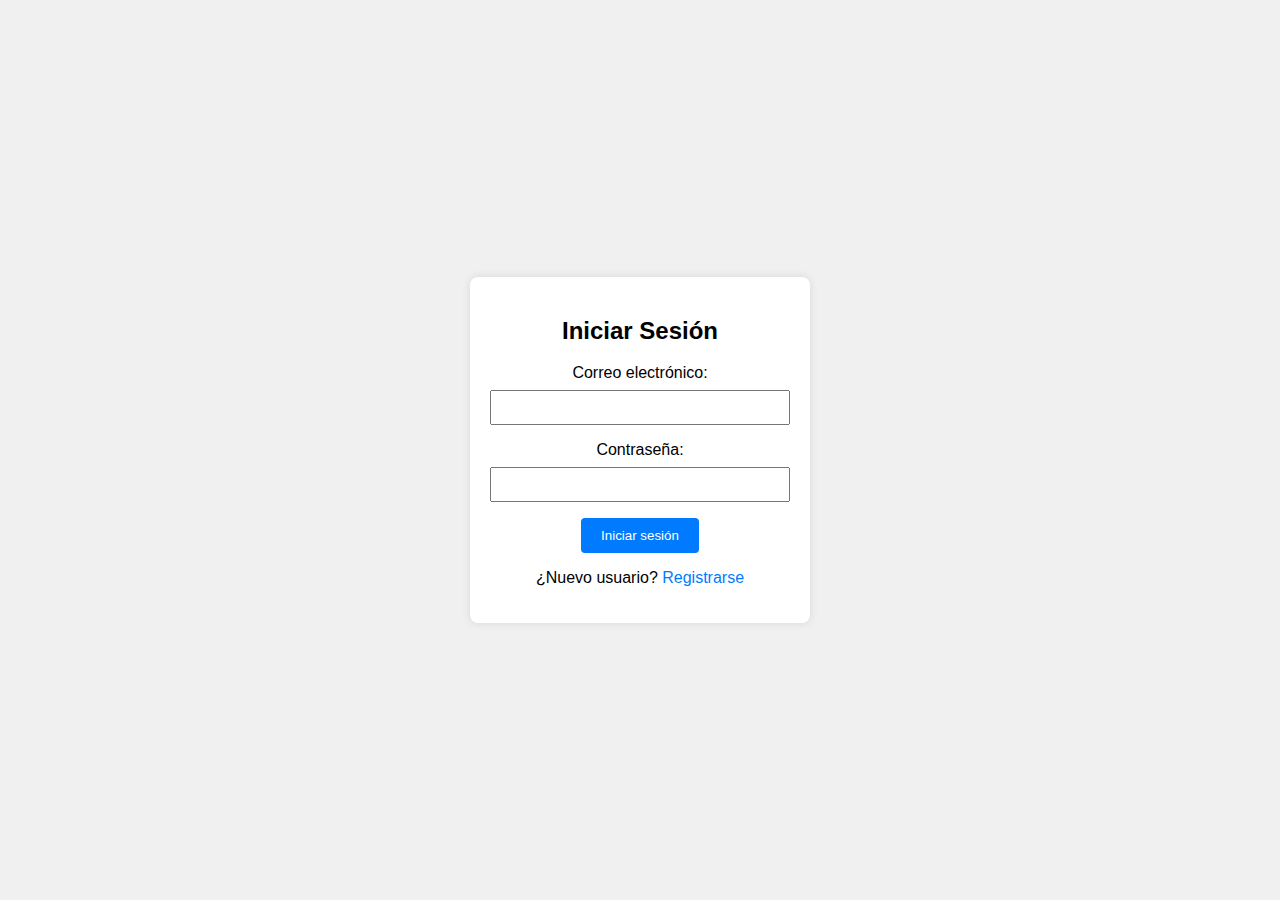
<file: mi-pagina-web/index.html>
<!DOCTYPE html>
<html lang="es">
<head>
    <meta charset="UTF-8">
    <meta name="viewport" content="width=device-width, initial-scale=1.0">
    <title>Iniciar Sesión</title>
    <link rel="stylesheet" href="styles.css">
</head>
<body style="background-image: url('https://img.freepik.com/foto-gratis/habitacion-podio-producto-vacio-interior-3d_1409-5750.jpg?w=740&t=st=1720559098~exp=1720559698~hmac=1e310e03a33d8b42967ca181203be84b21471c1d14ad794c1d4b286d23bd112b');">
    <div class="container">
        <h2>Iniciar Sesión</h2>
        <form id="loginForm">
            <label for="email">Correo electrónico:</label>
            <input type="email" id="email" name="email" required>
            <label for="password">Contraseña:</label>
            <input type="password" id="password" name="password" required>
            <button type="submit">Iniciar sesión</button>
        </form>
        <p>¿Nuevo usuario? <a href="registro.html">Registrarse</a></p>
    </div>

    <script>
        const loginForm = document.getElementById('loginForm');

        loginForm.addEventListener('submit', function(event) {
            event.preventDefault();

            const email = document.getElementById('email').value;
            const password = document.getElementById('password').value;

            // Obtener los datos almacenados en el almacenamiento local
            const storedEmail = localStorage.getItem('email');
            const storedPassword = localStorage.getItem('password');

            // Simulación de autenticación
            if (email === storedEmail && password === storedPassword) {
                alert('Inicio de sesión exitoso.');
                // Redirigir al usuario a la página de bienvenida (simulado)
                window.location.href = 'bienvenida.html';
            } else {
                alert('Correo electrónico o contraseña incorrectos. Por favor, inténtelo de nuevo.');
            }
        });
    </script>
</body>
</html>
</file>
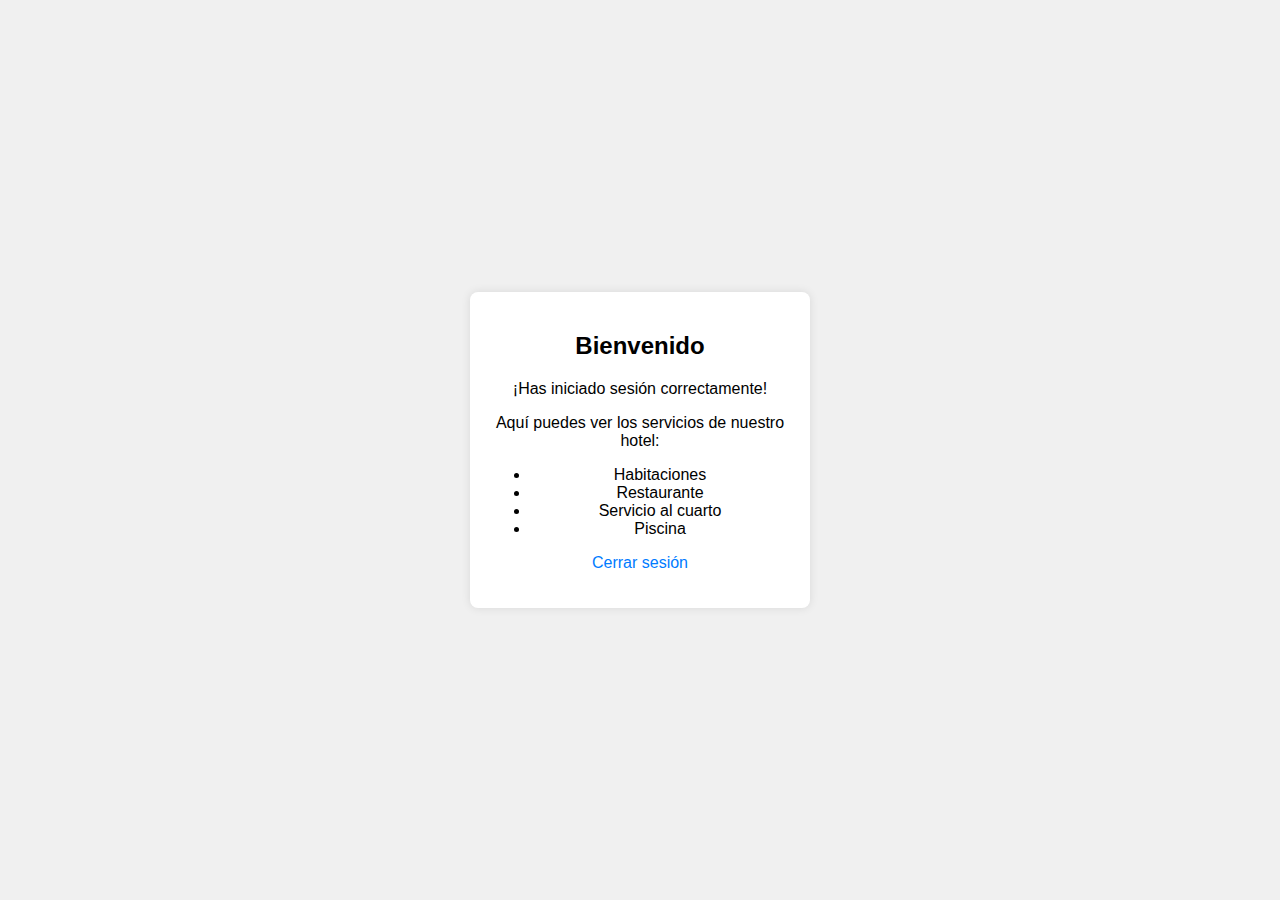
<file: mi-pagina-web/bienvenida.html>
<!DOCTYPE html>
<html lang="es">
<head>
    <meta charset="UTF-8">
    <meta name="viewport" content="width=device-width, initial-scale=1.0">
    <title>Bienvenida</title>
    <link rel="stylesheet" href="styles.css">
</head>
<body>
    <div class="container">
        <h2>Bienvenido</h2>
        <p>¡Has iniciado sesión correctamente!</p>
        <p>Aquí puedes ver los servicios de nuestro hotel:</p>
        <ul>
            <li>Habitaciones</li>
            <li>Restaurante</li>
            <li>Servicio al cuarto</li>
            <li>Piscina</li>
        </ul>
        <p><a href="index.html">Cerrar sesión</a></p>
    </div>
</body>
</html>
</file>
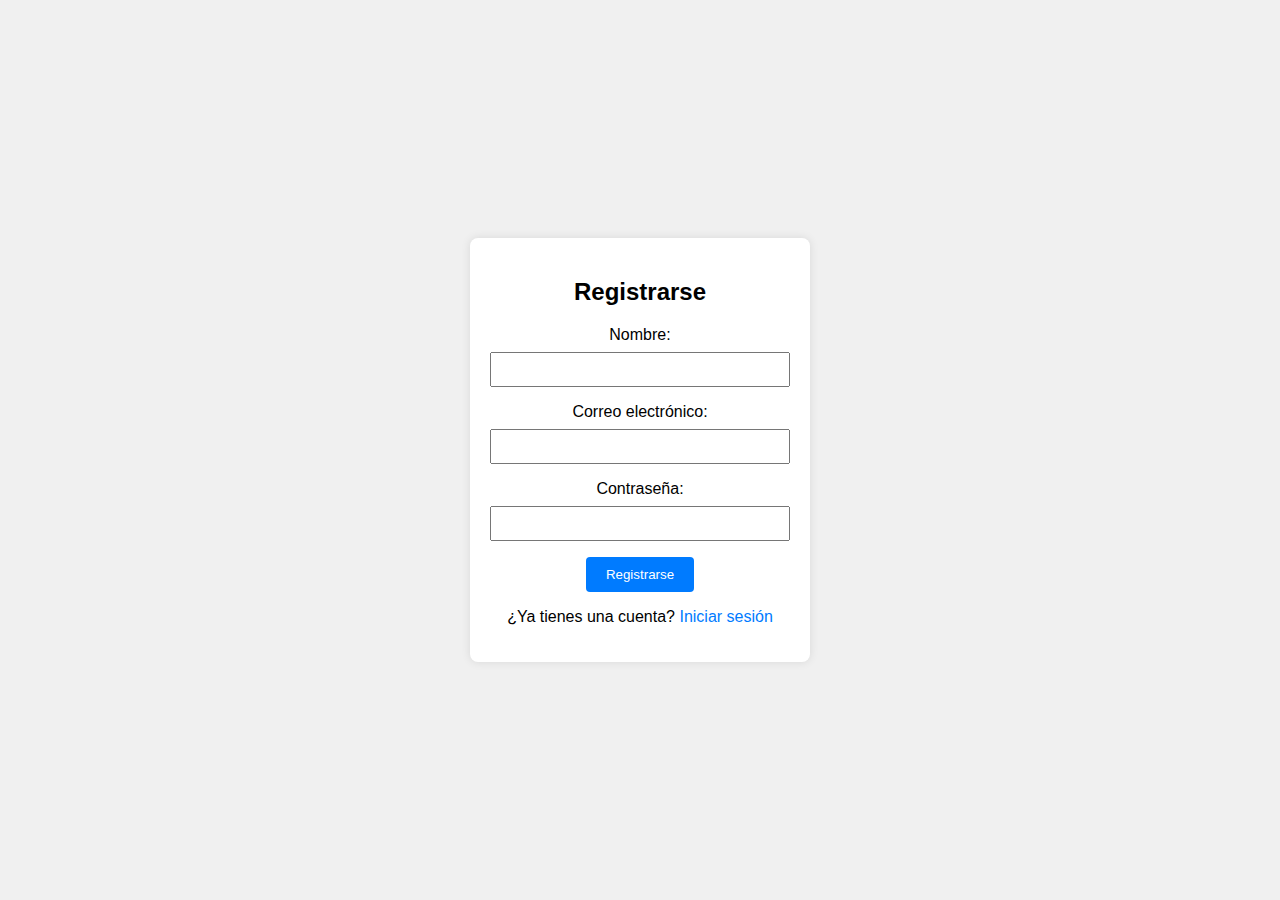
<file: mi-pagina-web/registro.html>
<!DOCTYPE html>
<html lang="es">
<head>
    <meta charset="UTF-8">
    <meta name="viewport" content="width=device-width, initial-scale=1.0">
    <title>Registrarse</title>
    <link rel="stylesheet" href="styles.css">
</head>
<body>
    <div class="container">
        <h2>Registrarse</h2>
        <form id="registerForm">
            <label for="nombre">Nombre:</label>
            <input type="text" id="nombre" name="nombre" required>
            <label for="email">Correo electrónico:</label>
            <input type="email" id="email" name="email" required>
            <label for="password">Contraseña:</label>
            <input type="password" id="password" name="password" required>
            <button type="submit">Registrarse</button>
        </form>
        <p>¿Ya tienes una cuenta? <a href="index.html">Iniciar sesión</a></p>
    </div>

    <script>
        const registerForm = document.getElementById('registerForm');

        registerForm.addEventListener('submit', function(event) {
            event.preventDefault();

            const nombre = document.getElementById('nombre').value;
            const email = document.getElementById('email').value;
            const password = document.getElementById('password').value;

            // Guardar los datos en el almacenamiento local
            localStorage.setItem('nombre', nombre);
            localStorage.setItem('email', email);
            localStorage.setItem('password', password);

            alert('Registro exitoso. Ahora puedes iniciar sesión.');

            // Redirigir al usuario a la página de inicio de sesión
            window.location.href = 'index.html';
        });
    </script>
</body>
</html>
</file>
<file: mi-pagina-web/styles.css>
body {
    font-family: Arial, sans-serif;
    background-color: #f0f0f0;
    display: flex;
    justify-content: center;
    align-items: center;
    height: 100vh;
    margin: 0;
}

.container {
    background-color: #fff;
    padding: 20px;
    border-radius: 8px;
    box-shadow: 0 0 10px rgba(0, 0, 0, 0.1);
    text-align: center;
    width: 300px;
}

form {
    display: flex;
    flex-direction: column;
    align-items: center;
}

label {
    margin-bottom: 8px;
}

input {
    padding: 8px;
    margin-bottom: 16px;
    width: 100%;
    box-sizing: border-box;
}

button {
    padding: 10px 20px;
    background-color: #007bff;
    color: #fff;
    border: none;
    border-radius: 4px;
    cursor: pointer;
}

button:hover {
    background-color: #0056b3;
}

a {
    color: #007bff;
    text-decoration: none;
}

a:hover {
    text-decoration: underline;
}
</file>
